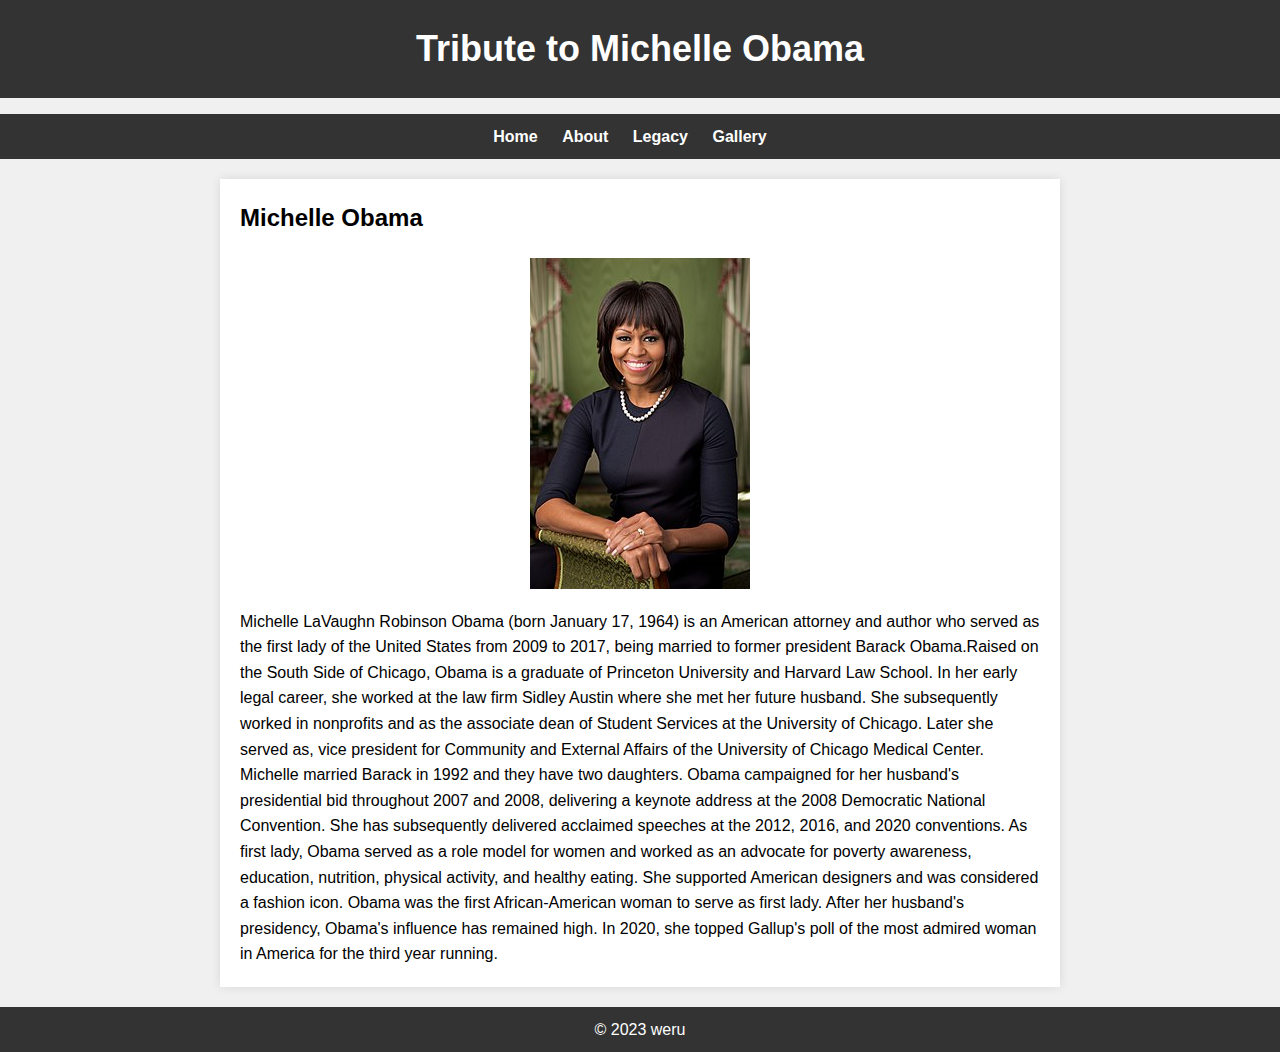
<file: index.html>
<!DOCTYPE html>
<html lang="en">
<head>
    <meta charset="UTF-8">
    <meta name="viewport" content="width=device-width, initial-scale=1.0">
    <link rel="stylesheet" type="text/css" href="style.css">
    <title>Tribute to Michelle Obama</title>
</head>
<body>
    <header>
        <h1>Tribute to Michelle Obama</h1>
    </header>
    <nav>
        <ul>
            <li><a href="index.html">Home</a></li>
            <li><a href="about.html">About</a></li>
            <li><a href="legacy.html">Legacy</a></li>
            <li><a href="gallery.html">Gallery</a></li>
        </ul>
    </nav>
    <main>
        <section id="intro">
            <h2>Michelle Obama</h2>
            <img src="Michelle.jpg" alt="[Michelle]">
            <p>Michelle LaVaughn Robinson Obama (born January 17, 1964) is an American attorney and author who served as the first lady of the United States from 2009 to 2017, being married to former president Barack Obama.Raised on the South Side of Chicago, Obama is a graduate of Princeton University and Harvard Law School. In her early legal career, she worked at the law firm Sidley Austin where she met her future husband. She subsequently worked in nonprofits and as the associate dean of Student Services at the University of Chicago. Later she served as, vice president for Community and External Affairs of the University of Chicago Medical Center. Michelle married Barack in 1992 and they have two daughters.
               Obama campaigned for her husband's presidential bid throughout 2007 and 2008, delivering a keynote address at the 2008 Democratic National Convention. She has subsequently delivered acclaimed speeches at the 2012, 2016, and 2020 conventions. As first lady, Obama served as a role model for women and worked as an advocate for poverty awareness, education, nutrition, physical activity, and healthy eating. She supported American designers and was considered a fashion icon. Obama was the first African-American woman to serve as first lady.
               After her husband's presidency, Obama's influence has remained high. In 2020, she topped Gallup's poll of the most admired woman in America for the third year running.</p>
        </section>
    </main>
    <footer>
        <p>&copy; 2023 weru</p>
    </footer>
</body>
</html>
</file>
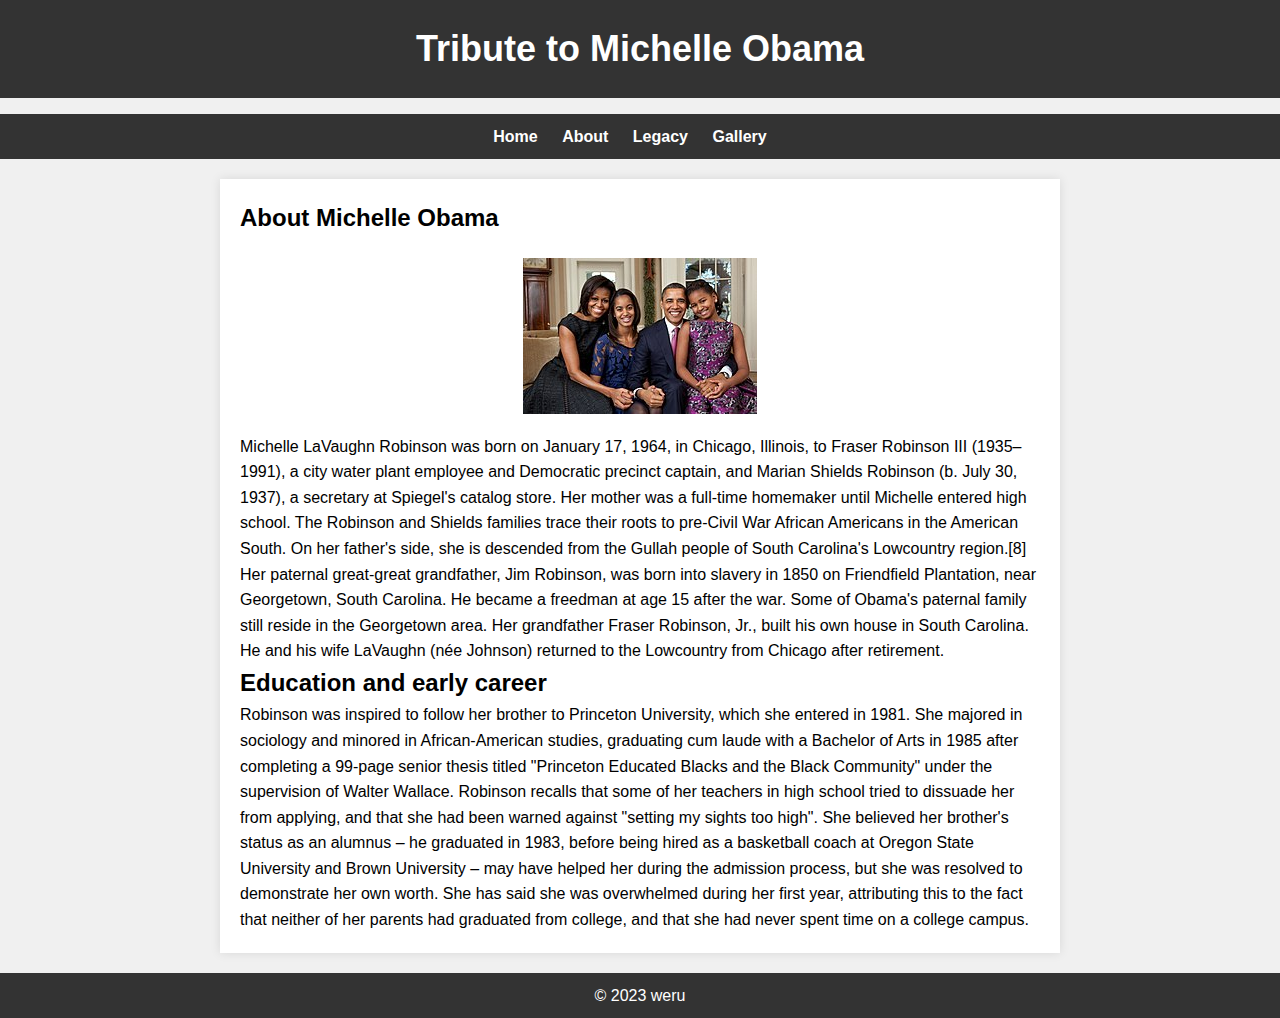
<file: about.html>
<!DOCTYPE html>
<html lang="en">
<head>
    <meta charset="UTF-8">
    <meta name="viewport" content="width=device-width, initial-scale=1.0">
    <link rel="stylesheet" type="text/css" href="style.css">
    <title>Tribute to Michelle Obama</title>
</head>
<body>
    <header>
        <h1>Tribute to Michelle Obama</h1>
    </header>
    <nav>
        <ul>
            <li><a href="index.html">Home</a></li>
            <li><a href="about.html">About</a></li>
            <li><a href="legacy.html">Legacy</a></li>
            <li><a href="gallery.html">Gallery</a></li>
        </ul>
    </nav>
    <main>
        <section id="intro">
            <h2>About Michelle Obama</h2>
            <img src="about.jpg" alt=" Obama">
            <p>Michelle LaVaughn Robinson was born on January 17, 1964, in Chicago, Illinois, to Fraser Robinson III (1935–1991), a city water plant employee and Democratic precinct captain, and Marian Shields Robinson (b. July 30, 1937), a secretary at Spiegel's catalog store. Her mother was a full-time homemaker until Michelle entered high school.
             The Robinson and Shields families trace their roots to pre-Civil War African Americans in the American South. On her father's side, she is descended from the Gullah people of South Carolina's Lowcountry region.[8] Her paternal great-great grandfather, Jim Robinson, was born into slavery in 1850 on Friendfield Plantation, near Georgetown, South Carolina. He became a freedman at age 15 after the war. Some of Obama's paternal family still reside in the Georgetown area. Her grandfather Fraser Robinson, Jr., built his own house in South Carolina. He and his wife LaVaughn (née Johnson) returned to the Lowcountry from Chicago after retirement.</p>
            <h2>Education and early career</h2>
                <p>Robinson was inspired to follow her brother to Princeton University, which she entered in 1981. She majored in sociology and minored in African-American studies, graduating cum laude with a Bachelor of Arts in 1985 after completing a 99-page senior thesis titled "Princeton Educated Blacks and the Black Community" under the supervision of Walter Wallace.
                    Robinson recalls that some of her teachers in high school tried to dissuade her from applying, and that she had been warned against "setting my sights too high". She believed her brother's status as an alumnus – he graduated in 1983, before being hired as a basketball coach at Oregon State University and Brown University – may have helped her during the admission process, but she was resolved to demonstrate her own worth. She has said she was overwhelmed during her first year, attributing this to the fact that neither of her parents had graduated from college, and that she had never spent time on a college campus.</p>
            
                </section>
    </main>
    <footer>
        <p>&copy; 2023 weru</p>
    </footer>
</body>
</html>
</file>
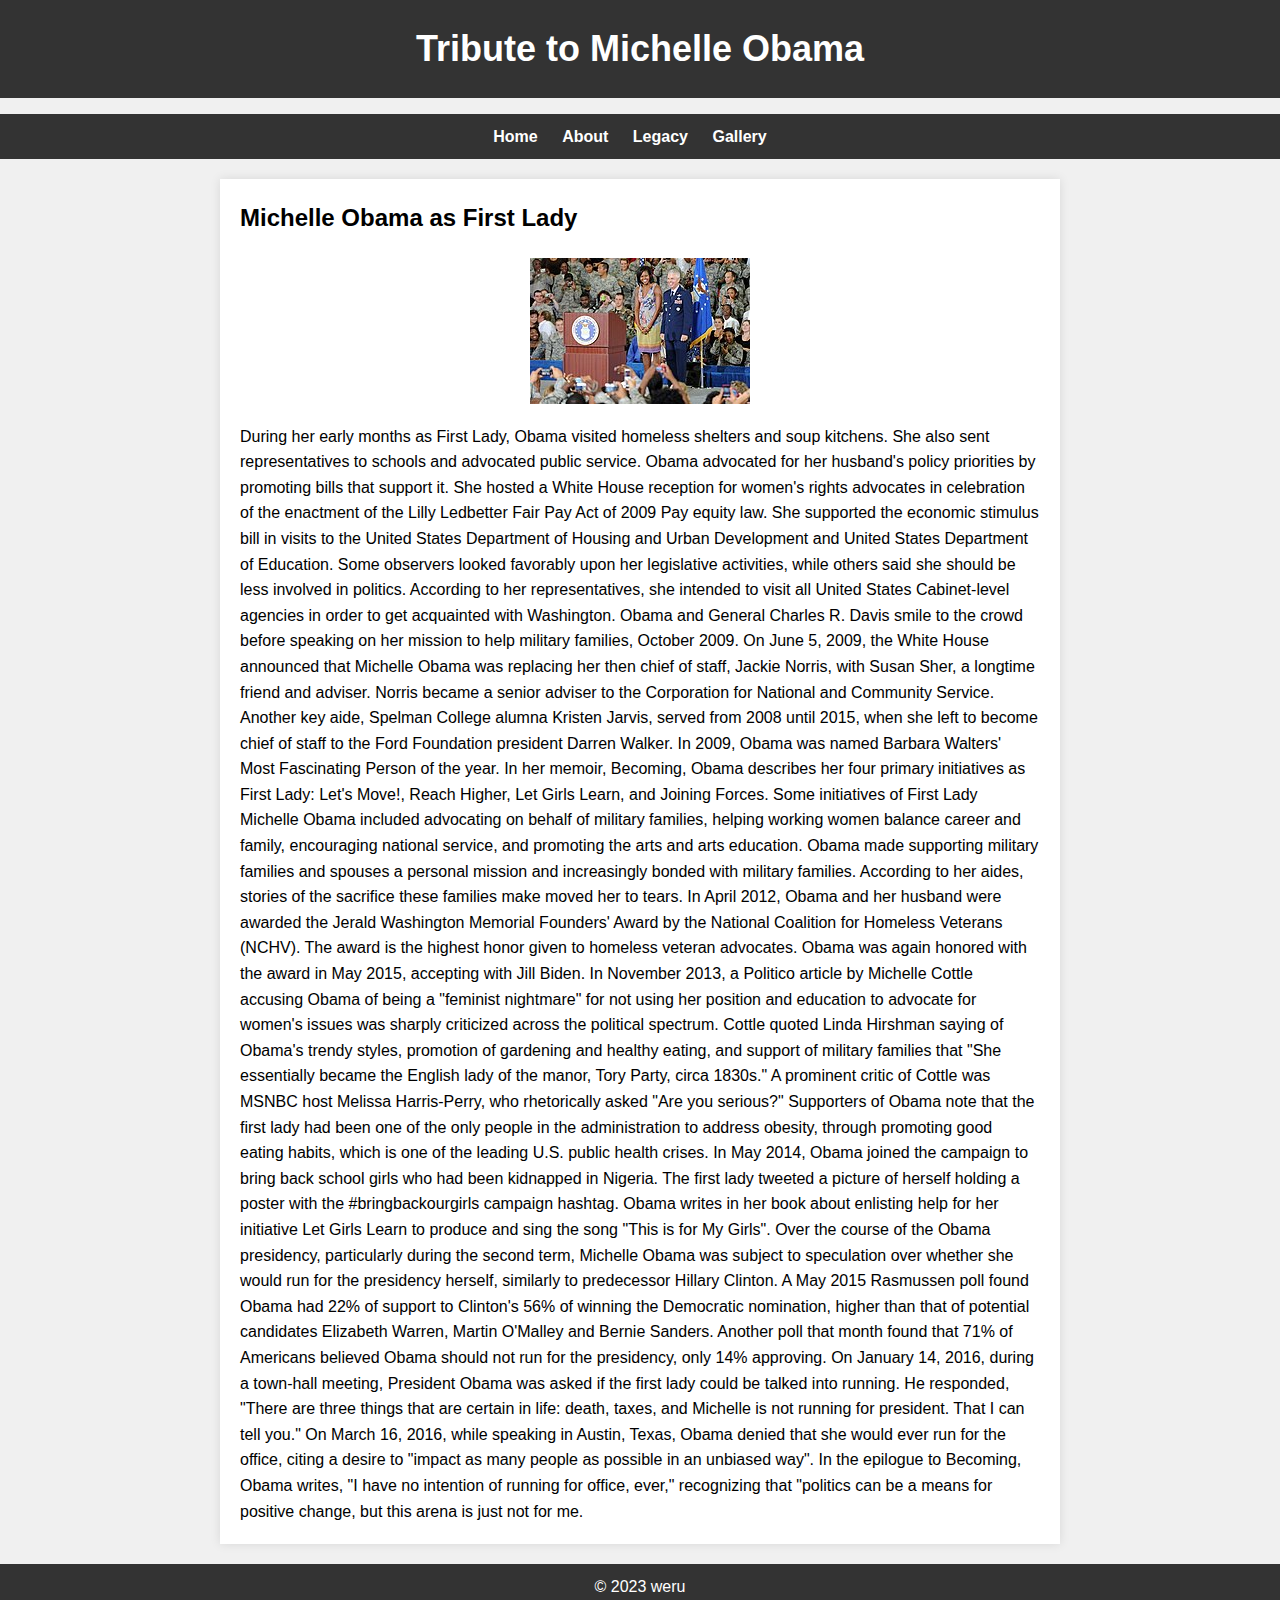
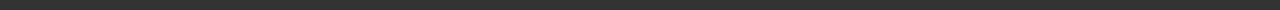
<file: legacy.html>
<!DOCTYPE html>
<html lang="en">
<head>
    <meta charset="UTF-8">
    <meta name="viewport" content="width=device-width, initial-scale=1.0">
    <link rel="stylesheet" type="text/css" href="style.css">
    <title>Tribute to Michelle Obama</title>
</head>
<body>
    <header>
        <h1>Tribute to Michelle Obama</h1>
    </header>
    <nav>
        <ul>
            <li><a href="index.html">Home</a></li>
            <li><a href="about.html">About</a></li>
            <li><a href="legacy.html">Legacy</a></li>
            <li><a href="gallery.html">Gallery</a></li>
        </ul>
    </nav>
    <main>
        <section id="intro">
            <h2>Michelle Obama as First Lady</h2>
            <img src="legacy.jpg" alt="Michelle Obama">
            <p>During her early months as First Lady, Obama visited homeless shelters and soup kitchens. She also sent representatives to schools and advocated public service.
                Obama advocated for her husband's policy priorities by promoting bills that support it. She hosted a White House reception for women's rights advocates in celebration of the enactment of the Lilly Ledbetter Fair Pay Act of 2009 Pay equity law. She supported the economic stimulus bill in visits to the United States Department of Housing and Urban Development and United States Department of Education. Some observers looked favorably upon her legislative activities, while others said she should be less involved in politics. According to her representatives, she intended to visit all United States Cabinet-level agencies in order to get acquainted with Washington.
                Obama and General Charles R. Davis smile to the crowd before speaking on her mission to help military families, October 2009.
                On June 5, 2009, the White House announced that Michelle Obama was replacing her then chief of staff, Jackie Norris, with Susan Sher, a longtime friend and adviser. Norris became a senior adviser to the Corporation for National and Community Service. Another key aide, Spelman College alumna Kristen Jarvis, served from 2008 until 2015, when she left to become chief of staff to the Ford Foundation president Darren Walker.
                In 2009, Obama was named Barbara Walters' Most Fascinating Person of the year. In her memoir, Becoming, Obama describes her four primary initiatives as First Lady: Let's Move!, Reach Higher, Let Girls Learn, and Joining Forces. Some initiatives of First Lady Michelle Obama included advocating on behalf of military families, helping working women balance career and family, encouraging national service, and promoting the arts and arts education. Obama made supporting military families and spouses a personal mission and increasingly bonded with military families. According to her aides, stories of the sacrifice these families make moved her to tears. In April 2012, Obama and her husband were awarded the Jerald Washington Memorial Founders' Award by the National Coalition for Homeless Veterans (NCHV). The award is the highest honor given to homeless veteran advocates. Obama was again honored with the award in May 2015, accepting with Jill Biden.
                In November 2013, a Politico article by Michelle Cottle accusing Obama of being a "feminist nightmare" for not using her position and education to advocate for women's issues was sharply criticized across the political spectrum. Cottle quoted Linda Hirshman saying of Obama's trendy styles, promotion of gardening and healthy eating, and support of military families that "She essentially became the English lady of the manor, Tory Party, circa 1830s." A prominent critic of Cottle was MSNBC host Melissa Harris-Perry, who rhetorically asked "Are you serious?" Supporters of Obama note that the first lady had been one of the only people in the administration to address obesity, through promoting good eating habits, which is one of the leading U.S. public health crises.
                In May 2014, Obama joined the campaign to bring back school girls who had been kidnapped in Nigeria. The first lady tweeted a picture of herself holding a poster with the #bringbackourgirls campaign hashtag. Obama writes in her book about enlisting help for her initiative Let Girls Learn to produce and sing the song "This is for My Girls".
                Over the course of the Obama presidency, particularly during the second term, Michelle Obama was subject to speculation over whether she would run for the presidency herself, similarly to predecessor Hillary Clinton. A May 2015 Rasmussen poll found Obama had 22% of support to Clinton's 56% of winning the Democratic nomination, higher than that of potential candidates Elizabeth Warren, Martin O'Malley and Bernie Sanders. Another poll that month found that 71% of Americans believed Obama should not run for the presidency, only 14% approving. On January 14, 2016, during a town-hall meeting, President Obama was asked if the first lady could be talked into running. He responded, "There are three things that are certain in life: death, taxes, and Michelle is not running for president. That I can tell you." On March 16, 2016, while speaking in Austin, Texas, Obama denied that she would ever run for the office, citing a desire to "impact as many people as possible in an unbiased way". In the epilogue to Becoming, Obama writes, "I have no intention of running for office, ever," recognizing that "politics can be a means for positive change, but this arena is just not for me.</p>
        </section>
    </main>
    <footer>
        <p>&copy; 2023 weru</p>
    </footer>
</body>
</html>
</file>
<file: style.css>
body, h1, h2, p {
    margin: 0;
    padding: 0;
}

body {
    font-family: Arial, sans-serif;
    background-color: #f0f0f0;
    line-height: 1.6;
}

header {
    background-color: #333;
    color: #fff;
    text-align: center;
    padding: 20px;
}

header h1 {
    font-size: 36px;
}

nav ul {
    background-color: #333;
    list-style-type: none;
    text-align: center;
    padding: 10px;
}

nav ul li {
    display: inline;
    margin-right: 20px;
}

nav a {
    text-decoration: none;
    color: #fff;
    font-weight: bold;
}

main {
    max-width: 800px;
    margin: 20px auto;
    background-color: #fff;
    padding: 20px;
    box-shadow: 0px 0px 10px rgba(0, 0, 0, 0.1);
}

#intro img {
    max-width: 100%;
    height: auto;
    display: block;
    margin: 20px auto;
}

footer {
    text-align: center;
    background-color: #333;
    color: #fff;
    padding: 10px;
}

div.gallery {
  margin: 5px;
  border: 1px solid #ccc;
  float: left;
  width: 180px;
}

div.gallery:hover {
  border: 1px solid #777;
}

div.gallery img {
  width: 100%;
  height: auto;
}

div.desc {
  padding: 15px;
  text-align: center;
}
</file>
